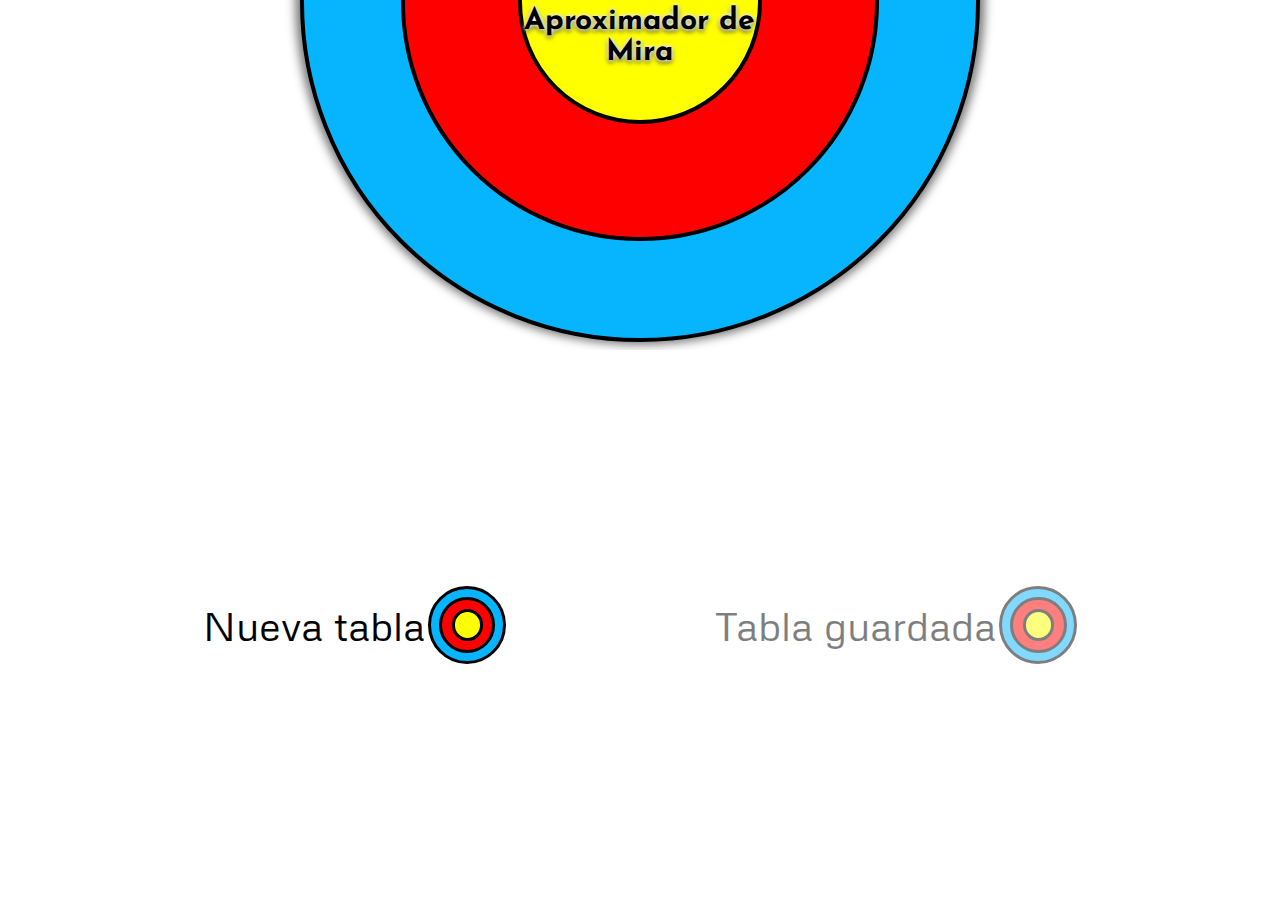
<file: index.html>
<!DOCTYPE html>
<html lang="es">
<head>
    <meta charset="UTF-8">
    <meta http-equiv="X-UA-Compatible" content="IE=edge">
    <meta name="viewport" content="width=device-width, initial-scale=1.0">
    <link rel="stylesheet" href="index.css">
    <link rel="preconnect" href="https://fonts.googleapis.com">
    <link rel="preconnect" href="https://fonts.gstatic.com" crossorigin>
    <link href="https://fonts.googleapis.com/css2?family=Josefin+Sans&family=Metrophobic&display=swap" rel="stylesheet">
    
    <title>Aproximador de Mira</title>
</head>
<body>
    <header>            
       <div class="blanco_azul_head">
           <div class="blanco_rojo_head">
               <div class="blanco_amarillo_head">
                   <h1>Aproximador de Mira</h1>
               </div>
            </div>
       </div>  
    </header>
    <nav>
       <a href="medidas_de_referencia.html" id="nueva_tabla">
          <button>
              <label for="nueva_tabla">Nueva tabla</label>
              <div class="blanco_azul_boton">
                 <div class="blanco_rojo_boton">
                    <div class="blanco_amarillo_boton">
                    </div>
                </div>
              </div> 
          </button>       
        </a>
        <a href="" id="tablaGuardada">
          <button> 
                <label for="tabla_guardada">Tabla guardada</label>
                <div class="blanco_azul_boton">
                    <div class="blanco_rojo_boton">
                        <div class="blanco_amarillo_boton">
                        </div>
                    </div>
                </div> 
          </button>    
        </a>
    </nav>
</body>
</html>
</file>
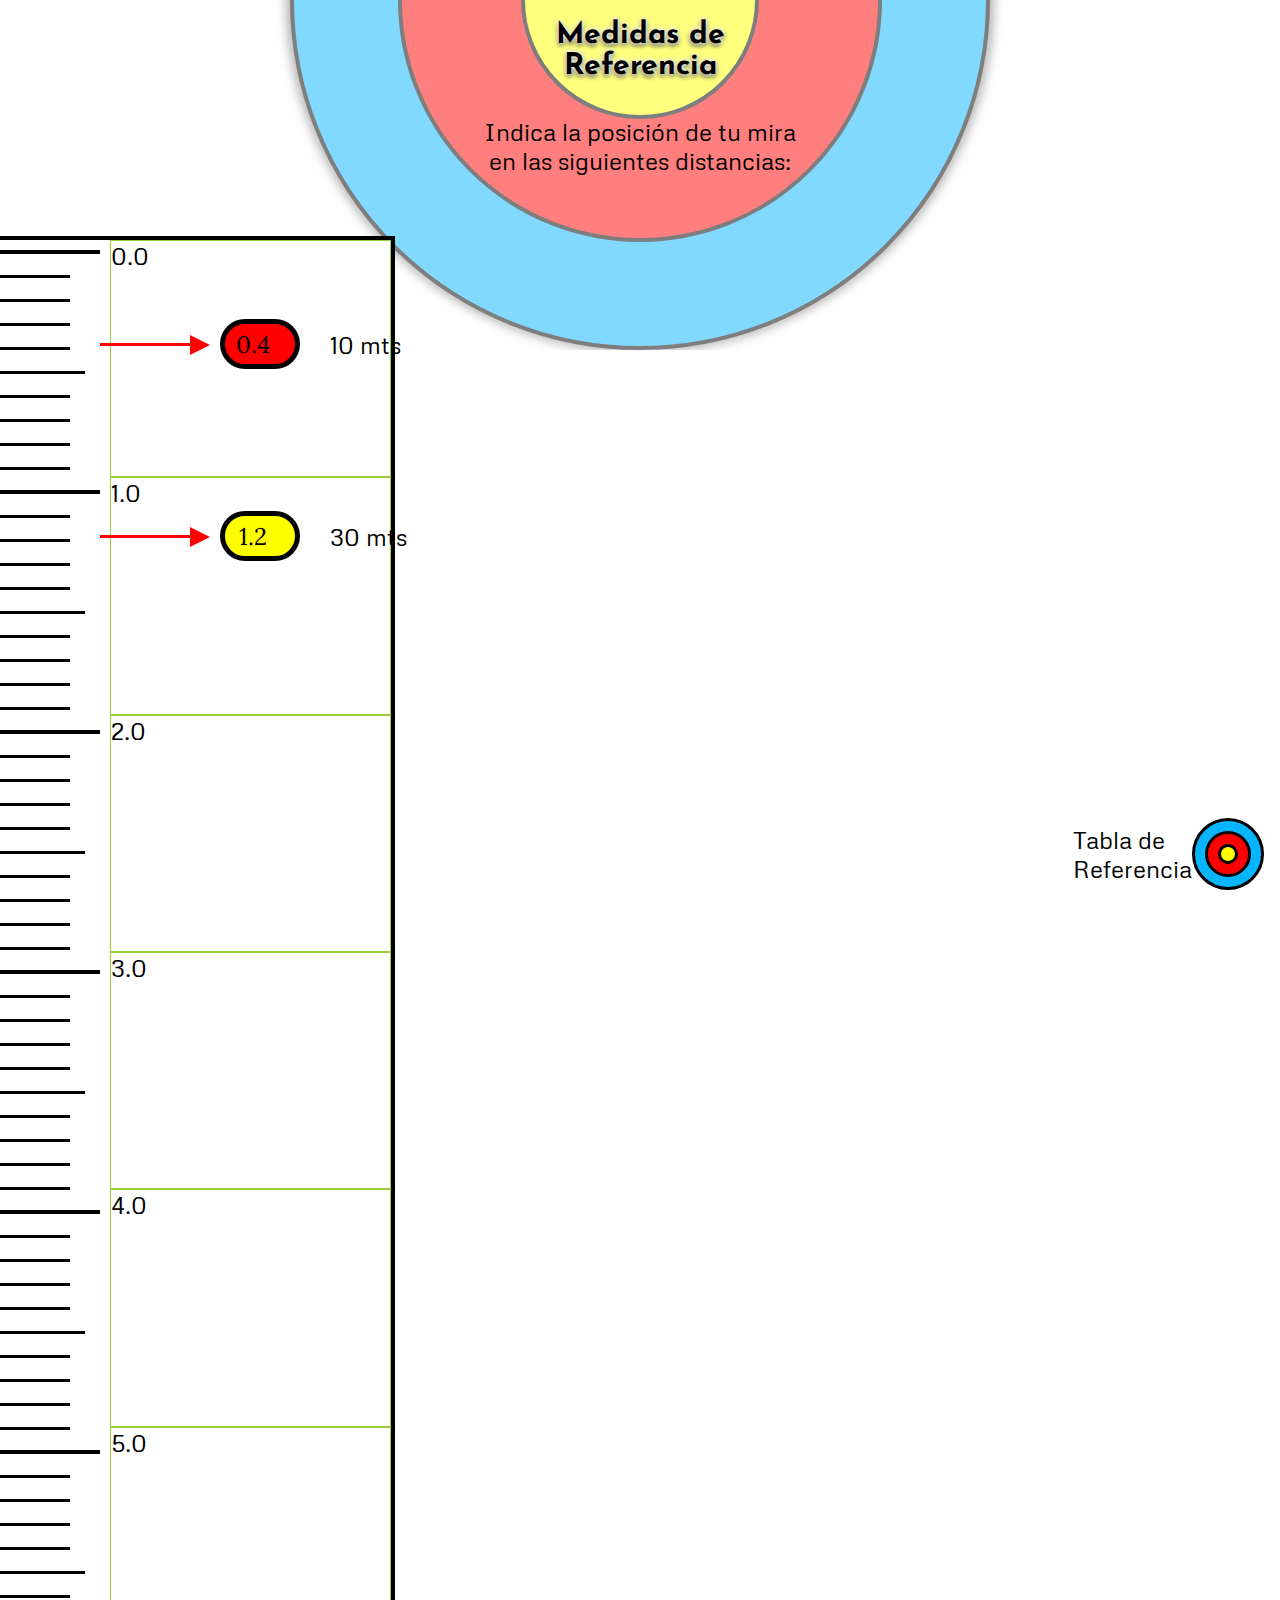
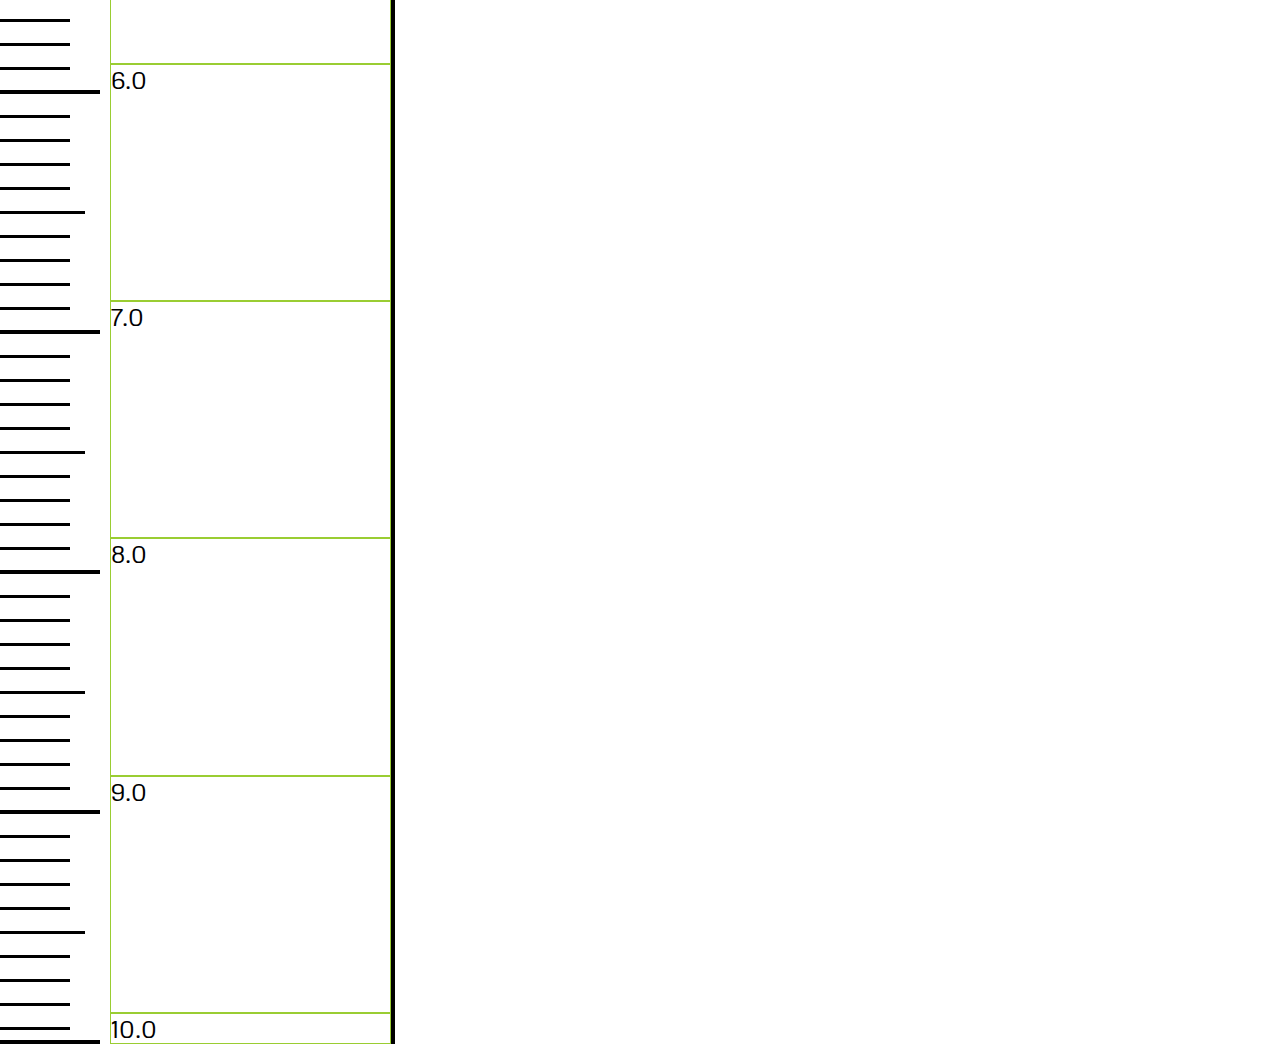
<file: medidas_de_referencia.html>
<!DOCTYPE html>
<html lang="es">
<head>
    <meta charset="UTF-8">
    <meta http-equiv="X-UA-Compatible" content="IE=edge">
    <meta name="viewport" content="width=device-width, initial-scale=1.0">
    <link rel="stylesheet" href="medidas_de_referencia.css">
    <link rel="preconnect" href="https://fonts.googleapis.com">
    <link rel="preconnect" href="https://fonts.gstatic.com" crossorigin>
    <link href="https://fonts.googleapis.com/css2?family=Josefin+Sans&family=Lora:ital@1&family=Metrophobic&display=swap" rel="stylesheet">
    
    <title>Medidas de Referencia</title>
</head>

<body>
   
   <header>  
        <div class="fondo">       
            <div class="blanco_azul_head">
               <div class="blanco_rojo_head">
                  <div class="blanco_amarillo_head">
                  </div>
               </div>
            </div>
         </div> 
      <h1>Medidas de <br> Referencia</h1>
      <p class="descripcion">Indica la posición de tu mira <br> en las siguientes distancias:</p>
  </header>

<!--Regla-->


   <div class="lineas">
      <div class="cm"></div>
      <div class="mm"></div>
      <div class="mm"></div>
      <div class="mm"></div>
      <div class="mm"></div>
      <div class="mm5"></div>
      <div class="mm"></div>
      <div class="mm"></div>
      <div class="mm"></div>
      <div class="mm"></div>
      <div class="cm"></div><!--1-->
      <div class="mm"></div>
      <div class="mm"></div>
      <div class="mm"></div>
      <div class="mm"></div>
      <div class="mm5"></div>
      <div class="mm"></div>
      <div class="mm"></div>
      <div class="mm"></div>
      <div class="mm"></div>
      <div class="cm"></div><!--2-->
      <div class="mm"></div>
      <div class="mm"></div>
      <div class="mm"></div>
      <div class="mm"></div>
      <div class="mm5"></div>
      <div class="mm"></div>
      <div class="mm"></div>
      <div class="mm"></div>
      <div class="mm"></div>
      <div class="cm"></div><!--3-->
      <div class="mm"></div>
      <div class="mm"></div>
      <div class="mm"></div>
      <div class="mm"></div>
      <div class="mm5"></div>
      <div class="mm"></div>
      <div class="mm"></div>
      <div class="mm"></div>
      <div class="mm"></div>
      <div class="cm"></div><!--4-->
      <div class="mm"></div>
      <div class="mm"></div>
      <div class="mm"></div>
      <div class="mm"></div>
      <div class="mm5"></div>
      <div class="mm"></div>
      <div class="mm"></div>
      <div class="mm"></div>
      <div class="mm"></div>
      <div class="cm"></div><!--5-->
      <div class="mm"></div>
      <div class="mm"></div>
      <div class="mm"></div>
      <div class="mm"></div>
      <div class="mm5"></div>
      <div class="mm"></div>
      <div class="mm"></div>
      <div class="mm"></div>
      <div class="mm"></div>
      <div class="cm"></div><!--6-->
      <div class="mm"></div>
      <div class="mm"></div>
      <div class="mm"></div>
      <div class="mm"></div>
      <div class="mm5"></div>
      <div class="mm"></div>
      <div class="mm"></div>
      <div class="mm"></div>
      <div class="mm"></div>
      <div class="cm"></div><!--7-->
      <div class="mm"></div>
      <div class="mm"></div>
      <div class="mm"></div>
      <div class="mm"></div>
      <div class="mm5"></div>
      <div class="mm"></div>
      <div class="mm"></div>
      <div class="mm"></div>
      <div class="mm"></div>
      <div class="cm"></div><!--8-->
      <div class="mm"></div>
      <div class="mm"></div>
      <div class="mm"></div>
      <div class="mm"></div>
      <div class="mm5"></div>
      <div class="mm"></div>
      <div class="mm"></div>
      <div class="mm"></div>
      <div class="mm"></div>
      <div class="cm"></div><!--9-->
      <div class="mm"></div>
      <div class="mm"></div>
      <div class="mm"></div>
      <div class="mm"></div>
      <div class="mm5"></div>
      <div class="mm"></div>
      <div class="mm"></div>
      <div class="mm"></div>
      <div class="mm"></div>
      <div class="cm"></div><!--10-->


   </div>
   <div class="numeros">
      <div class="nuMed">0.0</div>
      <div class="nuMed">1.0</div>
      <div class="nuMed">2.0</div>
      <div class="nuMed">3.0</div>
      <div class="nuMed">4.0</div>
      <div class="nuMed">5.0</div>
      <div class="nuMed">6.0</div>
      <div class="nuMed" id="siete">7.0</div>
      <div class="nuMed">8.0</div>
      <div class="nuMed">9.0</div>
      <div class="nuMed">10.0</div>

   </div>




<!--Señaladores-->
<form action="D:\Macarena\Programacion\Aproximador de Mira\tabla_de_referencia.html" class="continputs" id="formsanaladores">
   <div class="flecha" id="flechaUno" draggable="true">
      <div class="punta"></div>
   </div>
   <label for="miraUno" id="label10mts">10 mts</label>
   <input  type="number" class="senalador" id="miraUno" max="10" min="0.1" step="0.1" required value="0.4">

   <div class="flecha" id="flechaDos">
      <div class="punta"></div>
   </div>
   <label for="miraDos" id="label30mts">30 mts</label>
   <input  type="number" class="senalador" id="miraDos" max="10" min="0.1" step="0.1" required value="1.2">
   
</form>



<!--Link-->
   <button href="tabla_de_referencia.html" type="submit" form="formsanaladores" id="guardar"> 
        <label for="tabla_guardada">Tabla de Referencia</label>
        <div class="blanco_azul_boton">
            <div class="blanco_rojo_boton">
                <div class="blanco_amarillo_boton">
                </div>
            </div>
        </div> 
    </button>    

 
<script >
let miraUno = document.getElementById ("miraUno");
let flechaUno = document.getElementById ("flechaUno");
let labelUno = document.getElementById ("label10mts");
 
miraUno.oninput = function(){
    miraUno.style.gridRowStart = 10 * this.value + 1 ;
    flechaUno.style.gridRowStart = 10 * this.value + 1 ;
    labelUno.style.gridRowStart = 10 * this.value + 1 ;
}



let miraDos = document.getElementById ("miraDos");
let flechaDos = document.getElementById ("flechaDos");
let labelDos = document.getElementById ("label30mts");

miraDos.oninput = function(){
    miraDos.style.gridRowStart = 10 * this.value + 1 ;
    flechaDos.style.gridRowStart = 10 * this.value + 1 ;
    labelDos.style.gridRowStart = 10 * this.value + 1 ;
}


function guardarDatos (){
localStorage.setItem("datosDiez", miraUno.value);
}

miraUno.addEventListener ("input", guardarDatos);

</script>

</body>
</html>
</file>
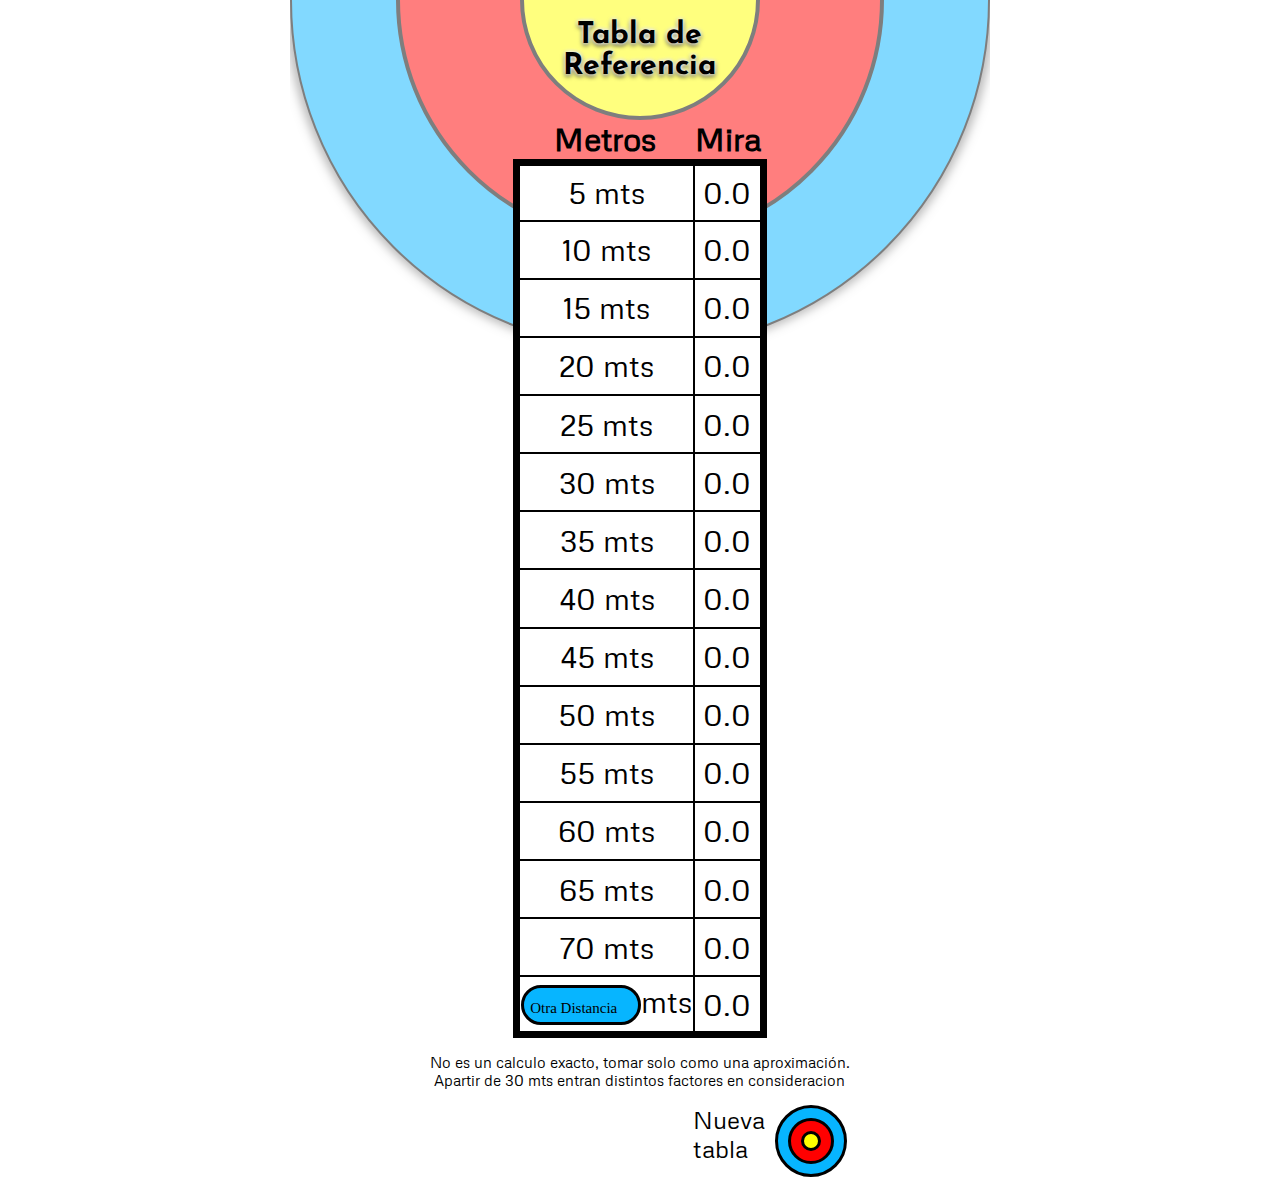
<file: tabla_de_referencia.html>
<!DOCTYPE html>
<html lang="es">
<head>
    <meta charset="UTF-8">
    <meta http-equiv="X-UA-Compatible" content="IE=edge">
    <meta name="viewport" content="width=device-width, initial-scale=1.0">
    <link rel="stylesheet" href="tabla_de_referencia.css">
    <link rel="preconnect" href="https://fonts.googleapis.com">
    <link rel="preconnect" href="https://fonts.gstatic.com" crossorigin>
    <link href="https://fonts.googleapis.com/css2?family=Josefin+Sans&family=Metrophobic&display=swap" rel="stylesheet">
   
   
    <title>Tabla de Referencia</title>
</head>
<body>
    <header>
        <div class="fondo">
            <div class="blanco_azul_head">
                <div class="blanco_rojo_head">
                     <div class="blanco_amarillo_head">
                     </div>
                 </div>
            </div> 
        </div>
        <h1>Tabla de <br> Referencia</h1>
    </header>

<!--Tabla-->
    <table>
        <thead>
            <tr>
                <th>Metros</th>
                <th>Mira</th>
            </tr>
        </thead>
        <tbody>
            <tr>
                <td>5 mts</td>
                <td id="rst5">0.0</td>
            </tr>
            <tr>
                <td>10 mts</td>
                <td id="rst10">0.0</td>
            </tr>
            <tr>
                <td>15 mts</td>
                <td id="rst15">0.0</td>
            </tr>
            <tr>
                <td>20 mts</td>
                <td id="rst20">0.0</td>
            </tr>
            <tr>
                <td>25 mts</td>
                <td id="rst25">0.0</td>
            </tr>
            <tr>
                <td>30 mts</td>
                <td id="rst30">0.0</td>
            </tr>
            <tr>
                <td>35 mts</td>
                <td id="rst35">0.0</td>
            </tr>
            <tr>
                <td>40 mts</td>
                <td id="rst40">0.0</td>
            </tr>
            <tr>
                <td>45 mts</td>
                <td id="rst45">0.0</td>
            </tr>
            <tr>
                <td>50 mts</td>
                <td id="rst50">0.0</td>
            </tr>
            <tr>
                <td>55 mts</td>
                <td id="rst55">0.0</td>
            </tr>
            <tr>
                <td>60 mts</td>
                <td id="rst60">0.0</td>
            </tr>
            <tr>
                <td>65 mts</td>
                <td id="rst65">0.0</td>
            </tr>
            <tr>
                <td>70 mts</td>
                <td id="rst70">0.0</td>
            </tr>
            <tr>
                <td>
                    <input id="otraDistancia" placeholder="Otra Distancia" name="Otra" type="number" oninput="calcMiraND()">mts</td>
                <td id="rstND">0.0</td>
            </tr>
        </tbody>



    </table>

<!--Parrafo-->   
    <p class="descripcion">No es un calculo exacto,
        tomar solo como una aproximación. <br> Apartir de 30 mts entran distintos factores en consideracion</p>

<!--Link-->
    <a href="medidas_de_referencia.html" id="nueva_tabla">
        <button>
            <label for="nueva_tabla">Nueva tabla</label>
            <div class="blanco_azul_boton">
                <div class="blanco_rojo_boton">
                    <div class="blanco_amarillo_boton">
                    </div>
                </div>
            </div> 
        </button>       
    </a>
    

    

    <script>
     
    
    

    function calcMira (){   
        let dato = localStorage.getItem("datosDiez");
        dato = Number(dato);
        for (let i=1; i < 15; i++){
            let dist = i * 5;
            let resultado = (dist * dato)/ 10;
            let identificador = "rst" + dist;
            document.getElementById(identificador ).innerHTML = resultado.toFixed(1);
        }
    }

    calcMira()

    function calcMiraND (){
        let dato = localStorage.getItem("datosDiez");
        dato = Number(dato);
        let nuevaDist = document.getElementById("otraDistancia").value;
        let resultadoND = (nuevaDist * dato) / 10;
        let rstND = document.getElementById("rstND")
        rstND.innerHTML=resultadoND.toFixed(1);
    }

    </script>




</body>
</html>
</file>
<file: index.css>
body{
    margin: 0;
    height: 100vh; 
    display: grid;
    grid-template-columns: 1fr;
    grid-template-rows: 350px 1fr;
}

header{
    grid-column: 1 /span 2;
    align-self: flex-end;
    overflow: hidden;
    display: flex;
    justify-content: center;
}
 
.blanco_azul_head{
    background-color: #07B5FF;
    border: 4px solid black;
    height: 680px;
    width: 680px;
    border-radius: 100%;
    box-sizing: border-box;
    margin-bottom: 8px ;
    flex-shrink: 0;
    display: flex;
    justify-content: center;
    align-items: center;
    box-shadow: 0px -2px 10px 5px rgb(124, 124, 124) 
}

.blanco_rojo_head{
    background-color: red;
    border: 4px solid black;
    height: 70%;
    width: 70%;
    border-radius: 100%;
    display: flex;
    justify-content: center;
    align-items: center;
}

.blanco_amarillo_head{
    background-color: yellow;
    border: 4px solid black;
    height: 50%;
    width: 50%;
    border-radius: 100%;
    display: flex;
    align-items: center;
}

h1 {
    font-family: 'Josefin Sans', sans-serif;
    font-size: 30px;
    text-align: center;
    text-shadow: 0px 0px 4px white, 0px 0px 4px white, 0px 2px 5px rgba(0, 0, 0, 50);
    position: relative;
    top: 35px;
}

nav{
    grid-row: 2/3;
    display: flex;
    justify-content: space-evenly;
    align-content: space-evenly;
    flex-wrap: wrap; 
}

button{
    border: none;
    background-color: white;
    flex-shrink: 0;
    border-radius: 20px;
}

button:hover {
    transform: scale(120%);
    box-shadow: 5px 7px 10px 2px rgb(124, 124, 124) 
}

a{
    text-decoration: none;
}

.blanco_azul_boton{
    background-color: #07B5FF;
    border: 3px solid black;
    height: 72px;
    width: 72px;
    border-radius: 100%;
    display: inline-flex;
    justify-content: center;
    align-items: center;
}

.blanco_rojo_boton{
    background-color: red;
    border: 3px solid black;
    height: 70%;
    width: 70%;
    border-radius: 100%;
    display: flex;
    justify-content: center;
    align-items: center;
}

.blanco_amarillo_boton{
background-color: yellow;
border: 3px solid black;
height: 50%;
width: 50%;
border-radius: 100%
}

label{
    font-family: 'Metrophobic', sans-serif;
    font-size: 40px;
    color: black;
}

#tablaGuardada{
    opacity: 0.5;
}
</file>
<file: medidas_de_referencia.css>
*{ box-sizing: border-box;
}
body{
    margin: 0;
    width: 100vw;

    display: grid;
    grid-template-columns: minmax(78px, 100px) 1fr 1fr 1fr 1fr;
    grid-template-rows: 118px 118px 114px 1fr;
}

header{
    height: 350px; 

    display: grid;
    grid-template-columns: 1fr ;
    grid-template-rows: 1fr 1fr 1fr;
    justify-items: center;

    grid-column: 1/6;
    grid-row: 1/3;
}
.fondo{
    height: 350px;
    width: 100%;
    grid-column: 1/2;
    grid-row: 1/4;

    overflow: hidden;
    
    display: flex;
    justify-content: center;
    align-items: flex-end;

    opacity: 0.5;
    z-index: 1;
} 
.blanco_azul_head{
    background-color: #07B5FF;
    border: 4px solid black;
    height: 700px;
    width: 700px;
    border-radius: 100%;
    box-sizing: border-box;

    flex-shrink: 0;
    position: relative;
    
    
    display: flex;
    justify-content: center;
    align-items: center;
    box-shadow: 0px -2px 10px 5px rgb(124, 124, 124); 


}
.blanco_rojo_head{
    background-color: red;
    border: 4px solid black;
    height: 70%;
    width: 70%;
    border-radius: 100%;
    display: flex;
    justify-content: center;
    align-items: center;
}
.blanco_amarillo_head{
    background-color: yellow;
    border: 4px solid black;
    height: 50%;
    width: 50%;
    border-radius: 100%;
    display: flex;
    justify-content: center;
    align-items: center;
    
}
h1 {
    font-family: 'Josefin Sans', sans-serif;
    font-size: 30px;
    text-align: center;
    text-shadow: 0px 0px 4px white, 0px 0px 4px white, 0px 2px 5px rgba(0, 0, 0, 50);
    
    grid-column: 1/2;
    grid-row: 1/2;
    z-index: 2;
}
.descripcion{
    font-family: 'Metrophobic', sans-serif;
    font-size: 24px;
    text-align: center;

    grid-column: 1/2;
    grid-row: 2/2;
    z-index: 2;

    margin-top: 0%;


    
}


 .lineas{
    
    grid-column: 1/2;
    grid-row: 3/6;
    background-color: white;

    display: grid;
    grid-template-columns: 1fr;
    grid-template-rows: repeat(100, 24px );
    align-items: center;
    z-index: 2;
    border-top: 4px solid black;

 }

 .cm{
    background-color: black;
    height: 4px;
    width: 100%;
 }

 .mm{
    background-color: black;
    height: 3px;
    width: 70%;
 }

 .mm5{
    background-color: black;
    height: 3px;
    width: 85%;
 }
.numeros{
    border-top: 4px solid black;
    border-right: 4px solid black;
    background-color: rgb(255, 255, 255);
    grid-column: 2/3;
    grid-row: 3/6;

    display: grid;
    grid-template-columns: 1fr;
    grid-template-rows: repeat(10,1fr);
    z-index: 2;
}
.nuMed{
    border: 1px solid yellowgreen;
    font-family: 'Metrophobic', sans-serif;
    font-size: 24px;
    color: black;
    margin-left: 10px;

}


/*input*/
 .continputs{
    
    grid-column: 2/4;
    grid-row: 3/6;
    z-index: 2;

    display: grid;
    grid-template-columns: minmax(90px, auto) auto 1fr;
    grid-template-rows: repeat(100, 24px);
    justify-items: start;
    align-items: center;
    grid-column-gap: 30px;

 }



.senalador{
    height: 50px;
    width: 80px;

    color: #000;
    border: 5px solid black ;
    border-radius: 44px;

    font-family: 'Lora', serif;
    font-size: 24px;
    color: black;
    text-align: center;

}

#miraUno{
    background-color: red;
    grid-row-start: 5;
    grid-column-start: 2;
}

#miraDos{
    background-color: yellow;
    grid-row-start: 13;
    grid-column-start: 2;
}


::placeholder { /* Chrome, Firefox, Opera, Safari 10.1+ */
    color: rgb(0, 0, 0);
    opacity: 1; /* Firefox */
    font-size: 20px;
  }
  ::-ms-input-placeholder { /* Microsoft Edge */
    color: rgb(0, 0, 0);
    font-size: 20px;
  }

  .senalador:focus{
    outline: none;    
  }

.flecha{
    height: 3px;
    width: 100%;
    background-color: red;
    grid-column: 1/2;
}
#flechaUno{
    grid-row-start: 5;
}

#flechaDos{
    grid-row-start: 13;
}


 .punta{
    height: 0;
    width: 0;
    border-left: 20px solid red;
    border-bottom: 10px solid transparent;
    border-top: 10px solid transparent;
    position: relative;
    left: 100%;
    top: -8px;
 }

#label10mts{
    grid-row-start: 5;
    margin-bottom: 0px;
}

#label30mts{
    grid-row-start: 13;
}
/*boton*/



button{
    border: none;
    background-color: white;
    
    height: 72px;
    
    
    position: fixed;
    bottom: 10px;
    right: 10px;

    
    border-radius: 20px;

    display: flex;
    justify-content: center;
    align-items: center;


}

button:hover {
    transform: scale(120%);
    
    box-shadow: 5px 7px 10px 2px rgb(124, 124, 124) 
} 


label{
    font-family: 'Metrophobic', sans-serif;
    font-size: 24px;
    color: black;
    text-align: left;

    width: 114px;
    margin-right: 5px;

    
    
}
.blanco_azul_boton{
    background-color: #07B5FF;
    border: 3px solid black;
    height: 72px;
    width: 72px;
    border-radius: 100%;
    display: inline-flex;
    justify-content: center;
    align-items: center;
}

.blanco_rojo_boton{
    background-color: red;
    border: 3px solid black;
    height: 70%;
    width: 70%;
    border-radius: 100%;
    display: flex;
    justify-content: center;
    align-items: center;
}

.blanco_amarillo_boton{
background-color: yellow;
border: 3px solid black;
height: 50%;
width: 50%;
border-radius: 100%
}
</file>
<file: tabla_de_referencia.css>
*{
    box-sizing: border-box;
}

body{
    width: 100vw;
    margin: 0;
    display: grid;
    grid-template-columns: 1fr 1fr 1fr ;
    grid-template-rows: 118px 232px auto auto auto;
    justify-items: center;
    
}

header{
    grid-column: 1/4;
    grid-row: 1/3;

    display: grid;
    grid-template-columns: 1fr ;
    grid-template-rows: 1fr ;
    justify-items: center;
}

.fondo{
    height: 350px;
    width: 100%;
    grid-column: 1/2;
    grid-row: 1/2;
    overflow: hidden;
    display: flex;
    justify-content: center;
    align-items: flex-end;
}

.blanco_azul_head{
    background-color: #07B5FF;
    border: 2px solid black;
    height: 700px;
    width: 700px;
    border-radius: 100%;
    opacity: 0.5;

    flex-shrink: 0;

    display: flex;
    justify-content: center;
    align-items: center;
    box-shadow: 0px -2px 10px 5px rgb(124, 124, 124); 

}
.blanco_rojo_head{
    background-color: red;
    border: 4px solid black;
    height: 70%;
    width: 70%;
    border-radius: 100%;
    display: flex;
    justify-content: center;
    align-items: center;
}
.blanco_amarillo_head{
    background-color: yellow;
    border: 4px solid black;
    height: 50%;
    width: 50%;
    border-radius: 100%;
    display: flex;
    justify-content: center;
    align-items: center;
  }  
h1 {
    height: 175px;
    grid-column: 1/2;
    grid-row: 1/2;
    z-index: 2;

    font-family: 'Josefin Sans', sans-serif;
    font-size: 30px;
    text-align: center;
    text-shadow: 0px 0px 4px white, 0px 0px 4px white, 0px 2px 5px rgba(0, 0, 0, 50);
    
}




/*tabla*/
table{
    height: 920px;
    max-width: 360px;

    grid-column: 2/3;
    grid-row: 2/4;
    
    z-index: 5;
    border-collapse: collapse;

    font-family: 'Metrophobic', sans-serif ;
    font-size: 30px;
    text-align: center;
}

th{
    font-size: 32px;
    font-weight: bold;
}

tbody{
    border: 7px solid black;
    background-color: white;
}
td{
    border: 2px solid black;
    height: 57px;   
}
.descripcion{
    
    grid-column: 2/3;
    grid-row: 4/5;
 
    font-family: 'Metrophobic', sans-serif;
    font-size: 15px;
    text-align: center;
}



/*input*/

input{
    
    font-family: 'Lora', serif;
    text-align: center;
    font-size: 24px;
    width: 120px;
    height: 40px;
    color: #000;
    border: 3px solid black ;
    border-radius: 44px;
    background-color: #07B5FF;
    

   
}

::placeholder { /* Chrome, Firefox, Opera, Safari 10.1+ */
    opacity: 1; /* Firefox */
    font-size: 15px;
    color: #000;
    
  }
  ::-ms-input-placeholder { /* Microsoft Edge */
    font-size: 15px;
    color: #000;
    text-align: center;
  }
/*boton*/


a{
     grid-column: 2/3;
    grid-row: 5/6;
    text-decoration: none;
    justify-self: end;
}

button{
    height: 72px;
    width: 166px;
    border: none;
    background-color: white;
    display: flex;
    justify-content: center;
    border-radius: 20px;
}

button:hover {
    transform: scale(120%);
    box-shadow: 5px 7px 10px 2px rgb(124, 124, 124) 
}
.blanco_azul_boton{
    background-color: #07B5FF;
    border: 3px solid black;
    height: 72px;
    width: 72px;
    border-radius: 100%;
    display: inline-flex;
    justify-content: center;
    align-items: center;

    flex-shrink: 0;
}

.blanco_rojo_boton{
    background-color: red;
    border: 3px solid black;
    height: 70%;
    width: 70%;
    border-radius: 100%;
    display: flex;
    justify-content: center;
    align-items: center;
}

.blanco_amarillo_boton{
background-color: yellow;
border: 3px solid black;
height: 50%;
width: 50%;
border-radius: 100%
}

label{
    font-family: 'Metrophobic', sans-serif;
    font-size: 24px;
    color: black;

    text-align: left;
    margin: 0;
    padding: 0%;
    
}
</file>
